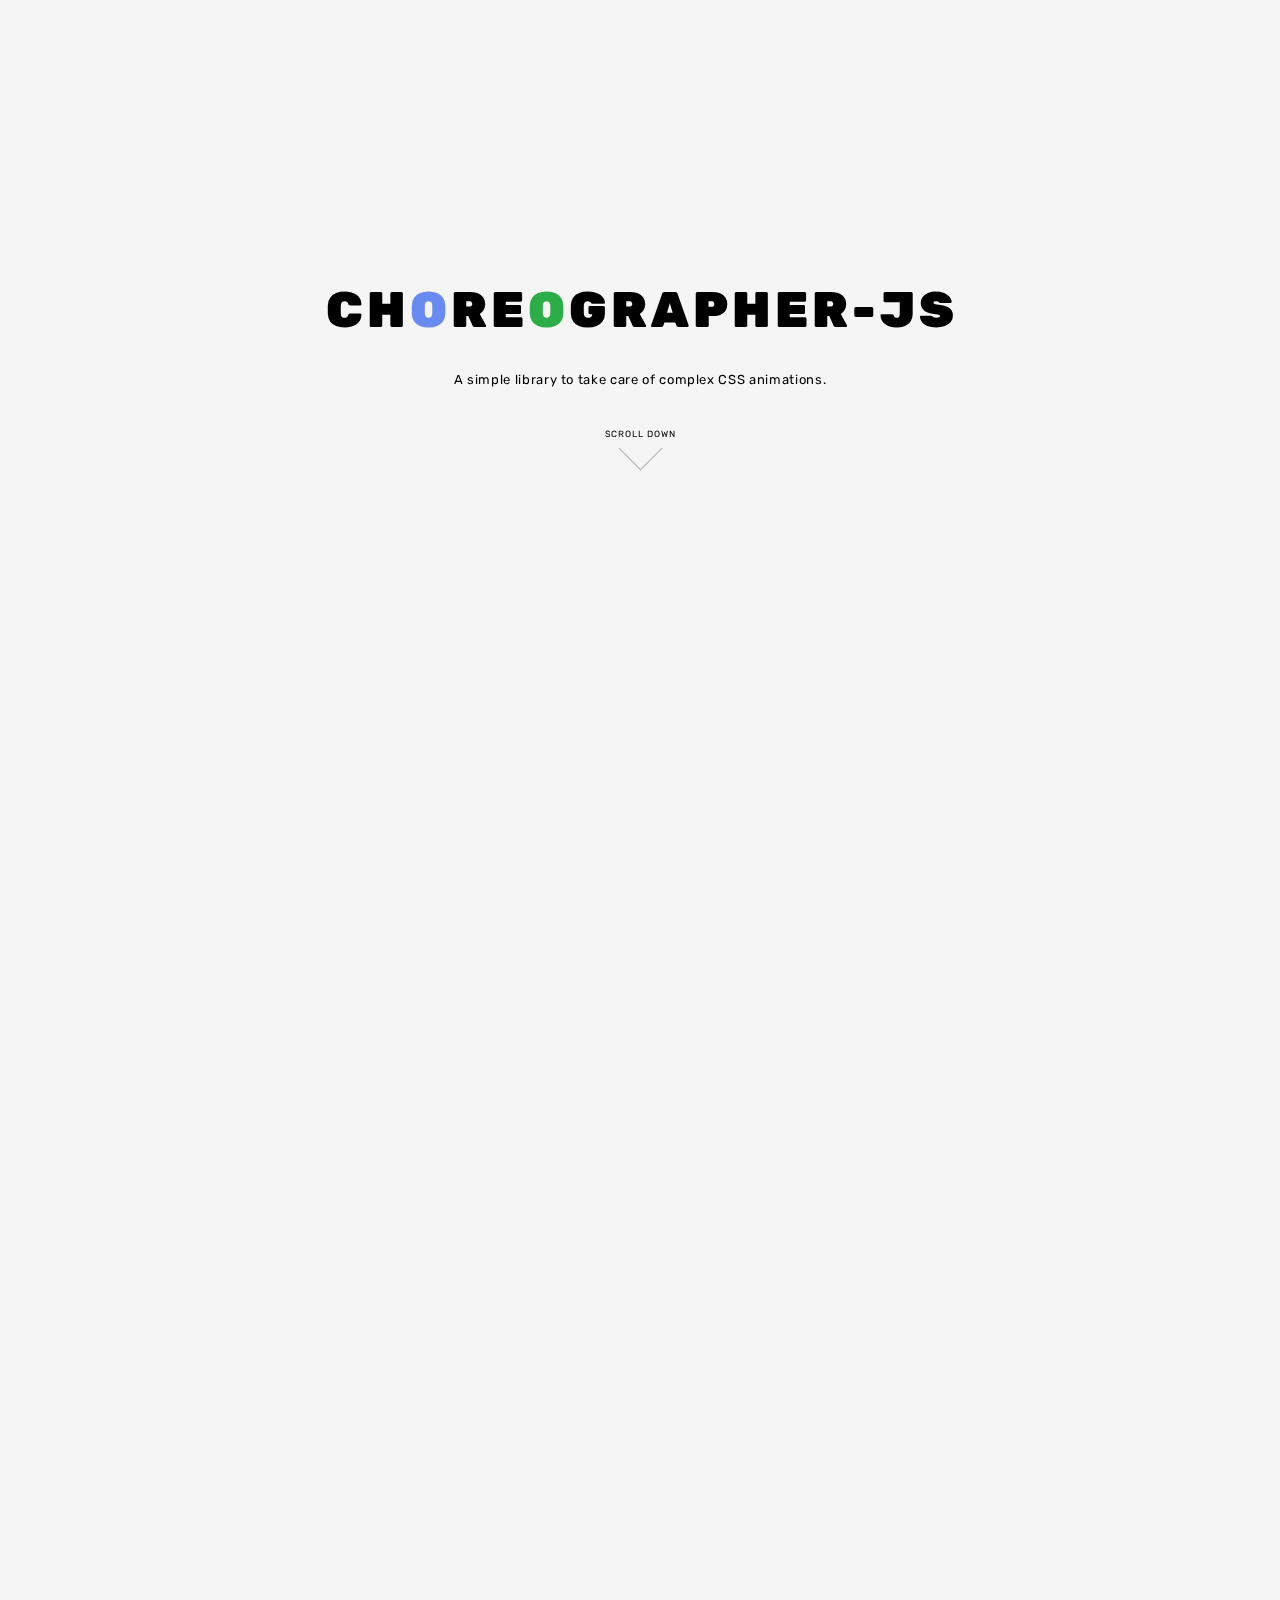
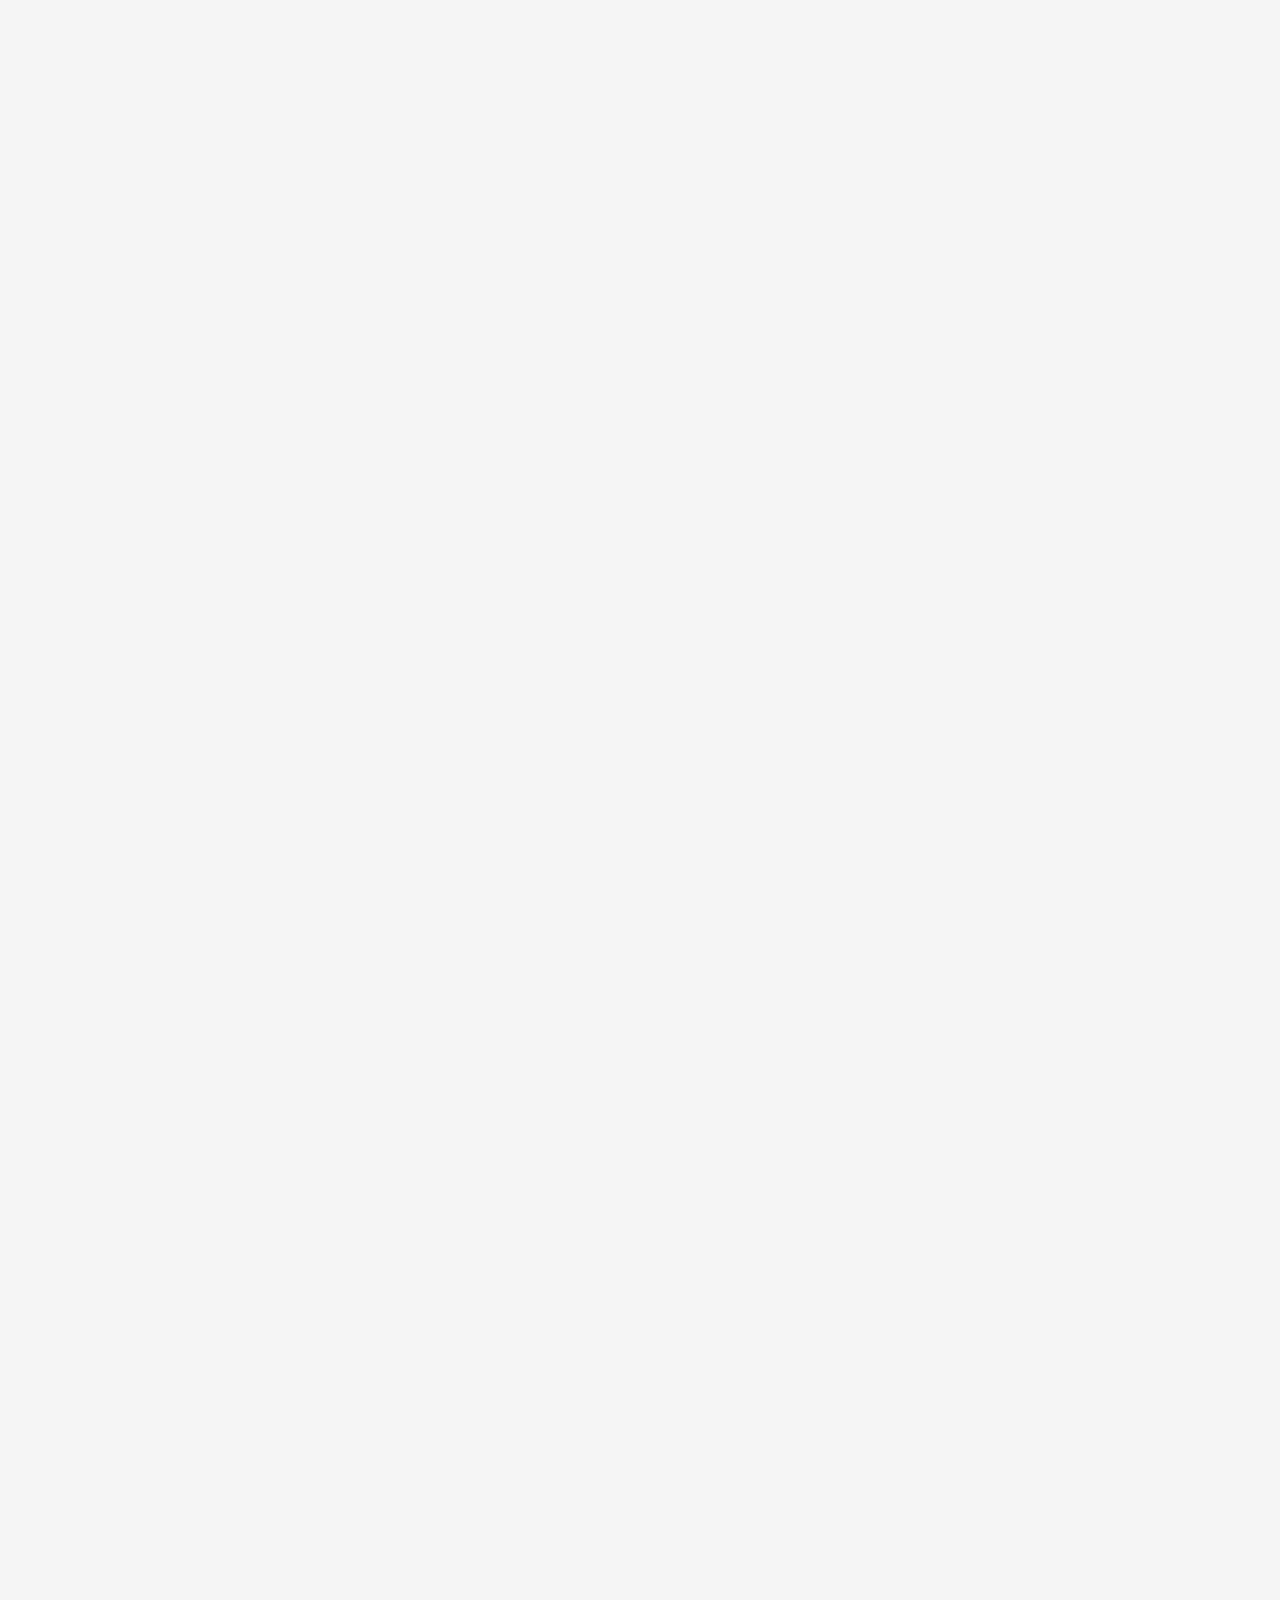
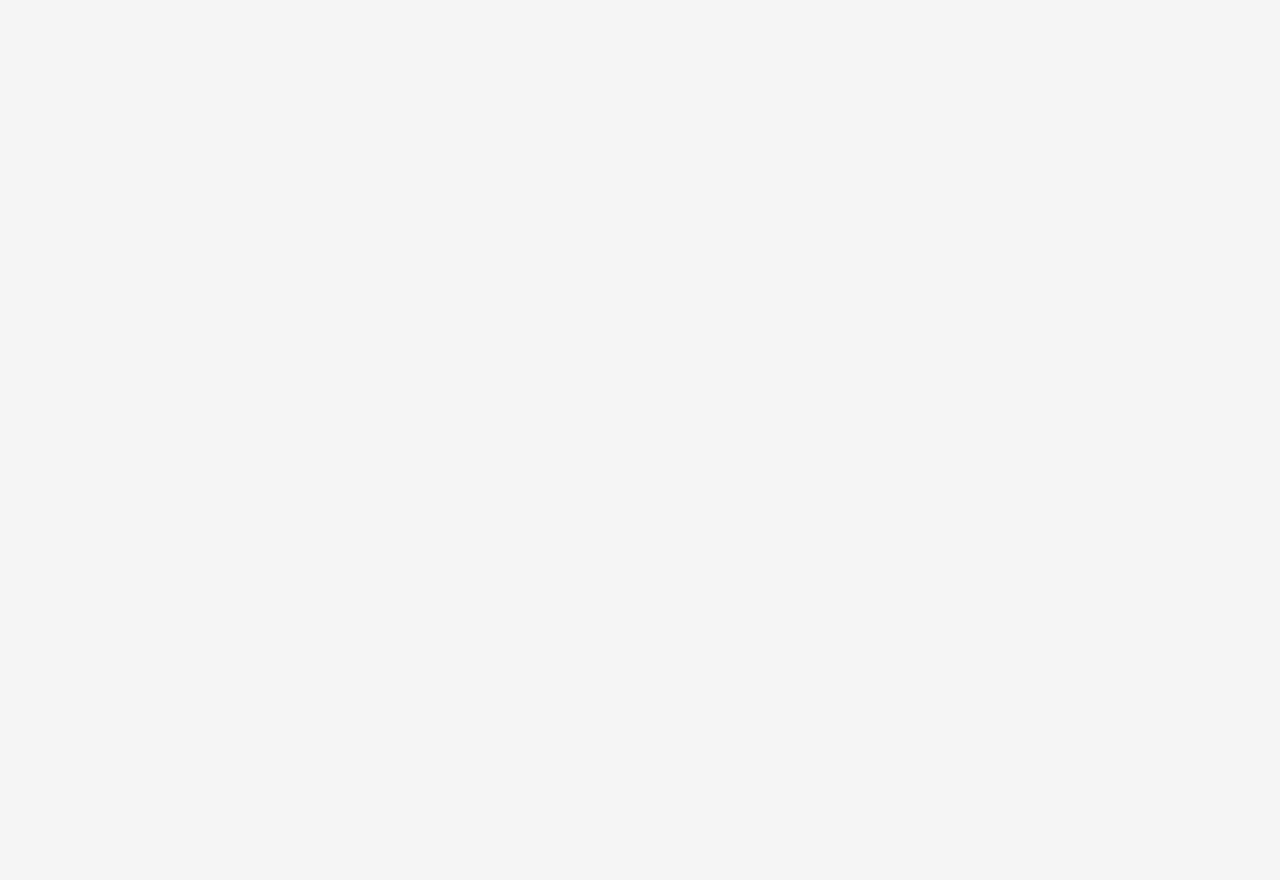
<file: js/choreographer-js/index.html>
<!DOCTYPE html>
<html>
  <head>
    <meta charset="utf-8">
    <meta name="viewport" content="width=device-width, initial-scale=1">

    <link rel="stylesheet" type="text/css" href="https://fonts.googleapis.com/css?family=Inconsolata|Playfair+Display|Rubik">
    <link rel="stylesheet" href="index.css" >

    <title>Choreographer-js</title>
    <meta name="description" content="A simple library to take care of complex CSS animations." />
    <meta property="og:image" content="./assets/screenshot.png" />

  </head>
  <body>

    <div id="wrapper">
      <div id="letters">
        <div class="c">c</div>
        <div class="h">h</div>
        <div class="o">o</div>
        <div class="r">r</div>
        <div class="e">e</div>
        <div class="o">o</div>
        <div class="g">g</div>
        <div class="r">r</div>
        <div class="a">a</div>
        <div class="p">p</div>
        <div class="h">h</div>
        <div class="e">e</div>
        <div class="r">r</div>
        <div class="dash">-</div>
        <div class="j">j</div>
        <div class="s">s</div>

        <br />
        <div class="line"></div>

        <p class="description">
          A simple library to take care of complex&nbsp;CSS&nbsp;animations.
        </p>
      </div>
      <div class="scroll-overlay"></div>
    </div>

    <div class="links">
      <div class="quickstart">
        $ npm install --save choreographer-js
      </div>
      <a href="https://github.com/christinecha/choreographer-js">
        <button class="reference">documentation</button>
      </a>
    </div>

    <div class="scroll-down">
      <p>scroll down</p>
      <div class="down-arrow"></div>
    </div>

    <script src="./dist/choreographer.min.js"></script>
    <script src="./index.js"></script>
  </body>
</html>
</file>
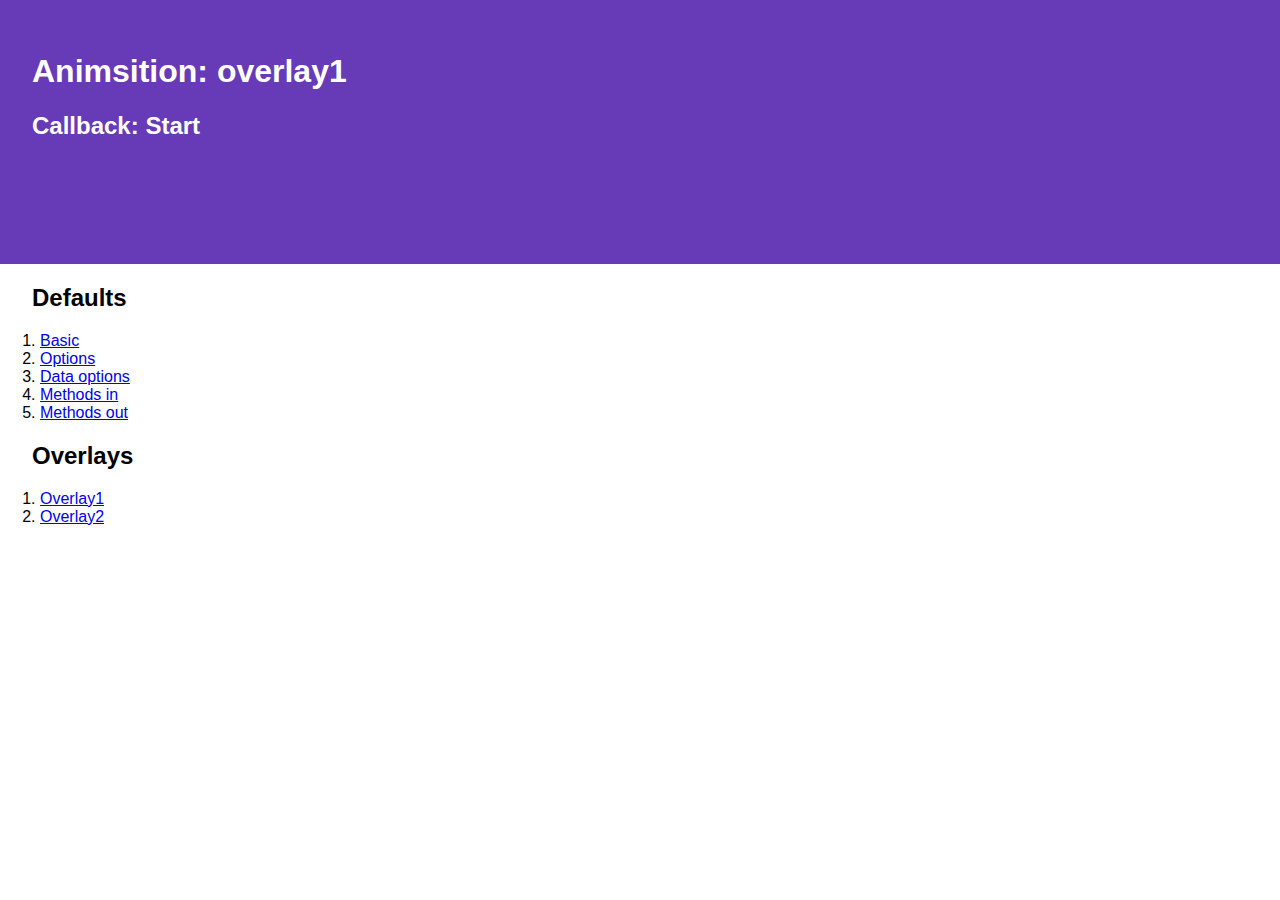
<file: js/animsition/sandbox/overlay1.html>
<!DOCTYPE html>
<html lang="en">
<head>
  <meta charset="utf-8">
  <meta http-equiv="X-UA-Compatible" content="IE=edge">
  <meta name="viewport" content="width=device-width, initial-scale=1">
  <title>Sandbox: overlay1 - Animsition</title>
  <link href="sandbox.css" rel="stylesheet">
  <link href="../dist/css/animsition.min.css" rel="stylesheet">
  <style media="screen">
    .bg-init,
    .animsition-overlay-slide {
      background-color: #81D4FA;
    }
  </style>
</head>
<body class="bg-init">

  <div class="animsition-overlay">

    <div class="item bg-purple">
      <h1>Animsition: overlay1</h1>
    </div>

    <h2>Defaults</h2>
    <ol>
      <li><a class="animsition-link" href="index.html">Basic</a></li>
      <li><a class="animsition-link" href="options.html">Options</a></li>
      <li><a class="animsition-link" href="data-options.html">Data options</a></li>
      <li><a class="animsition-link" href="methods-in.html">Methods in</a></li>
      <li><a class="animsition-link" href="methods-out.html">Methods out</a></li>
    </ol>

    <h2>Overlays</h2>
    <ol>
      <li><a class="animsition-link" href="overlay1.html" data-animsition-out-class="overlay-slide-out-left">Overlay1</a></li>
      <li><a class="animsition-link" href="overlay2.html" data-animsition-out-class="overlay-slide-out-right">Overlay2</a></li>
    </ol>

  </div>

  <script src="https://ajax.googleapis.com/ajax/libs/jquery/1.7.0/jquery.min.js"></script>
  <script src="../dist/js/animsition.min.js" charset="utf-8"></script>
  <script>
  $(document).ready(function() {
    $('.animsition-overlay').animsition({
      inClass: 'overlay-slide-in-top',
      outClass: 'overlay-slide-out-top',
      overlay : true,
      overlayClass : 'animsition-overlay-slide',
      overlayParentElement : 'body'
    })
    .one('animsition.inStart',function(){

      $('body').removeClass('bg-init');

      $(this)
        .find('.item')
        .append('<h2 class="target">Callback: Start</h2>');

      console.log('event -> inStart');
    })
    .one('animsition.inEnd',function(){
      $('.target', this).html('Callback: End');

      console.log('event -> inEnd');
    });
  });
  </script>

</body>
</html>
</file>
<file: js/choreographer-js/index.css>
html {
  height: 100%;
  overflow: hidden;
  margin: 0 0;
}

body {
  height: 100%;
  overflow: auto;
  margin: 0 0;
  font-family: 'Rubik', sans-serif;
  background-color: #f5f5f5;
}

::-webkit-scrollbar { display: none; }

p {
  font-size: 13px;
  letter-spacing: 0.05em;
}

a { text-decoration: none; }

#wrapper {
  height: 400vh;
  display: flex;
  justify-content: center;
}

.scroll-overlay {
  width: 100%;
  height: 100%;
  z-index: 99;
  position: relative;
}

#letters {
  position: fixed;
  text-align: center;
  top: 280px;
  width: 100%;
}

#letters div {
  display: inline-block;
  font-size: 50px;
  font-weight: 900;
  text-transform: uppercase;
  font-family: 'Rubik', sans-serif;
  transition: color 0.1s ease-in-out;
}

#letters .o {
  transition: none;
}

#letters .line {
  border-bottom-width: 8px;
  border-bottom-style: solid;
  border-color: #ff7474;
  width: 0.01%;

  opacity: 0;
}

.links {
  height: calc(100vh - 420px);
  text-align: center;
}

.links .quickstart {
  font-family: 'Inconsolata', monospace;
  background-color: #080808;
  color: white;
  padding: 20px;
  display: inline-block;
  margin: 0 auto;
  border-radius: 5px;
}

.links button {
  display: block;
  margin: 10px auto;
  padding: 10px;
  font-size: 10px;
  letter-spacing: 0.1em;
  text-transform: uppercase;
  text-decoration: none;
  background-color: #aaa;
  color: white;
  border: none;
  border-radius: 5px;
  cursor: pointer;
}

.links button:hover {
  background-color: #95cc21;
}

.scroll-down {
  width: 100%;
  position: fixed;
  top: 420px;
  text-align: center;
}

.scroll-down p {
  font-size: 9px;
  text-transform: uppercase;
  letter-spacing: 0.1em;
}

.down-arrow {
  width: 30px;
  height: 30px;

  display: inline-block;
  margin-top: -15px;
  opacity: 0.3;

  transform: rotateZ(45deg);
  border-bottom: 1px solid black;
  border-right: 1px solid black;
}


@media (max-width:660px) {
  #letters div {
    font-size: 38px;
  }
}

@media (max-width:500px) {
  #letters { top: 180px; }

  #letters div { font-size: 20px; }
  #letters .line { display: none; }
  #letters .description { padding: 20px; }

  .links { height: calc(100vh - 300px); }

  .links .quickstart {
    padding: 10px;
    font-size: 12px;
  }

  .scroll-down { top: 300px; }
}
</file>
<file: js/animsition/sandbox/sandbox.css>
body {
  margin: 0;
  font-family: 'Avenir Next','Helvetica Neue', sans-serif;
}

h1,
h2,
p {
  padding-left:2rem;
  padding-right:2rem;
}

h1 {
  font-size: 2rem;
}
h2 {
  font-size: 1.5rem;
}

.item {
  color: #fff;
  padding-top:2rem;
  padding-bottom:2rem;
  height:200px;
}

.col {
  display: inline-block;
}

.bg-indigo {
  background-color: #3F51B5;
}
.bg-pink {
  background-color: #E91E63;
}
.bg-purple {
  background-color: #673AB7;
}
.bg-cyan {
  background-color: #00BCD4;
}
.bg-yellow {
  background-color: #FFEB3B;
}
.bg-green {
  background-color: #4CAF50;
}
.bg-brown {
  background-color: #795548;
}
.bg-blueGrey {
  background-color: #607D8B;
}
.bg-black {
  background-color: #000;
}
</file>
